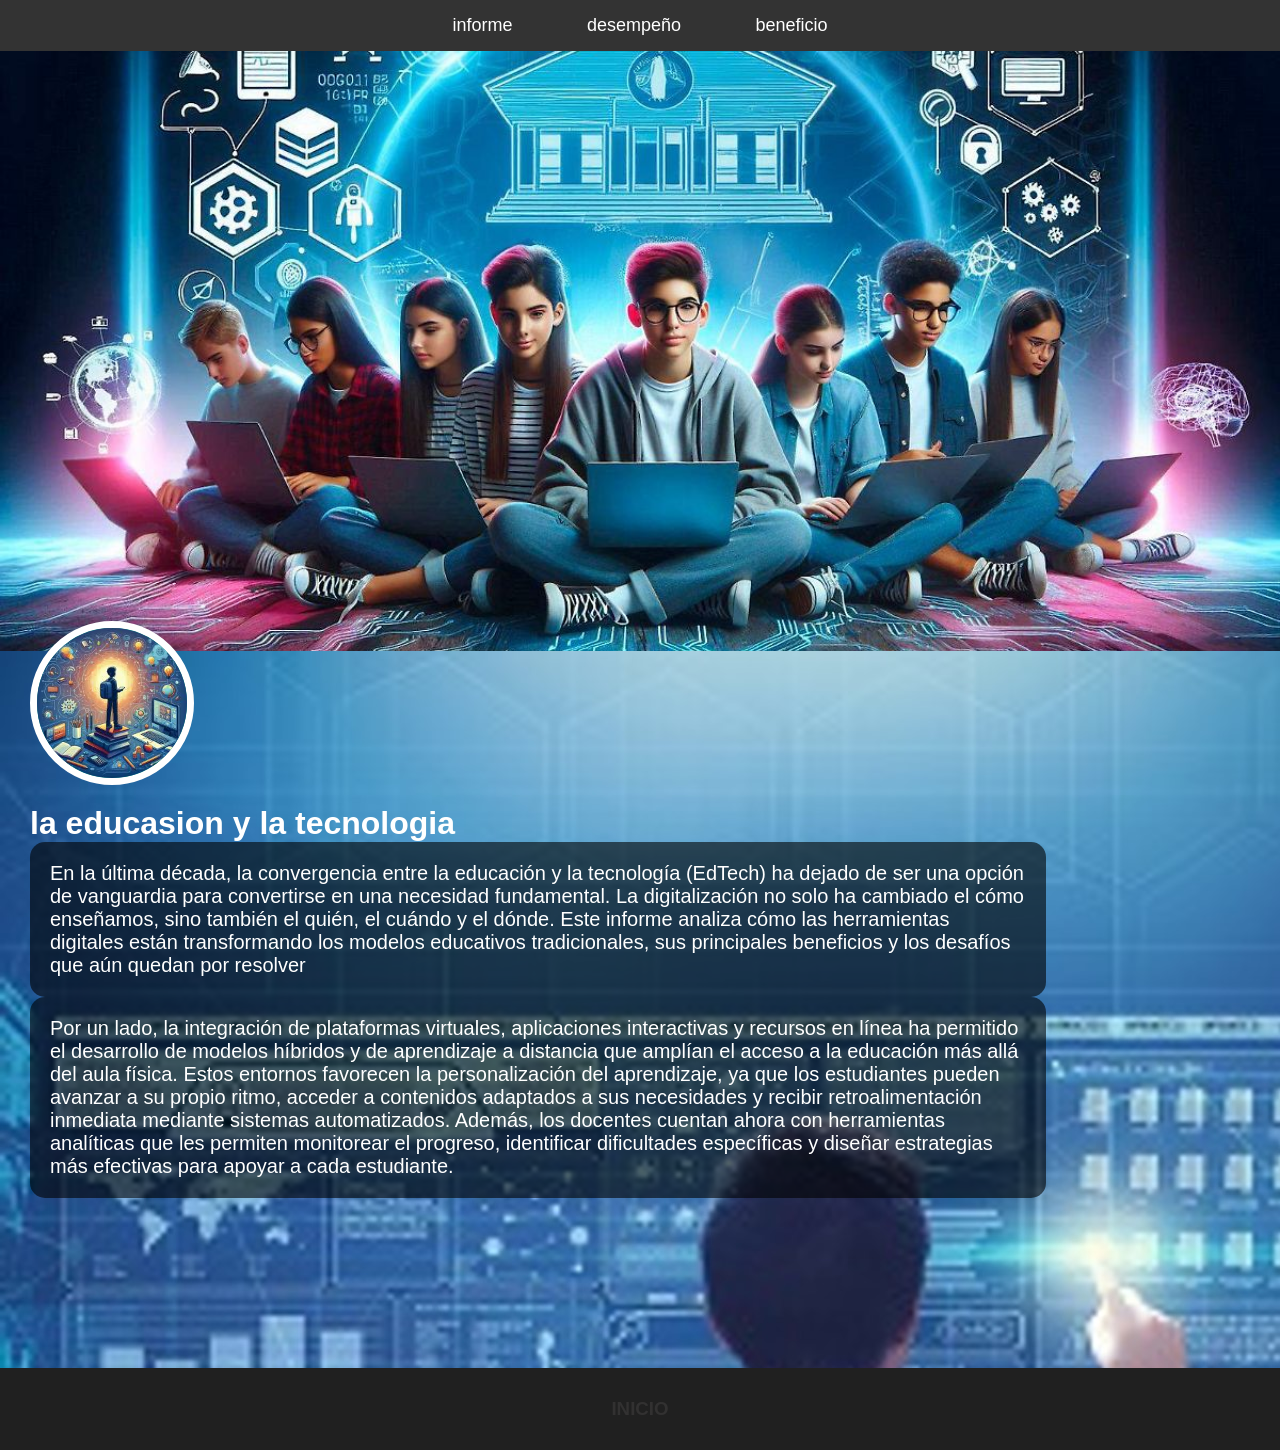
<file: index.html>
<!DOCTYPE html>
  <html lang="es">
  <head>
   <meta charset="UTF-8">
   <meta name="viewport" content="width=device-width, initial-scale=1.0">
   <title> mi sitio web 0#</title>
    
   <!-- Enlace al archivo CSS -->
    <link rel="stylesheet" href="CSS/uinidad.css">

  </head> 
  <body>
    
    <nav>
        <a href="archivo 1.html">informe</a>
        <a href="archivo 2.html">desempeño</a>
        <a href="archivo 3.html">beneficio</a>
        
    </nav>


  <div class="contenedor">
     <header>

     </header>

     <main>
          <div class="foto">
            <img src="imagen/fondo.jpg" alte="">
             
            </div>
            <div class="texto">

              </div>

            
                  <h1>la educasion y la tecnologia </h1>
              <p>En la última década, la convergencia entre la educación y la tecnología (EdTech)
               ha dejado de ser una opción de vanguardia para convertirse en una necesidad fundamental. 
               La digitalización no solo ha cambiado el cómo enseñamos, sino también el quién, el cuándo
                y el dónde. Este informe analiza cómo las herramientas digitales están transformando los 
              modelos educativos tradicionales, sus principales beneficios y los desafíos que aún quedan 
              por resolver</p>
              <p>Por un lado, la integración de plataformas virtuales, aplicaciones interactivas y recursos
               en línea ha permitido el desarrollo de modelos híbridos y de aprendizaje a distancia que amplían
               el acceso a la educación más allá del aula física. Estos entornos favorecen la personalización del
               aprendizaje, ya que los estudiantes pueden avanzar a su propio ritmo, acceder a contenidos adaptados 
               a sus necesidades y recibir retroalimentación inmediata mediante sistemas automatizados. Además, los 
               docentes cuentan ahora con herramientas analíticas que les permiten monitorear el progreso, identificar
                dificultades específicas y diseñar estrategias más efectivas para apoyar a cada estudiante.</p>
                </div>
         </main>

         <footer>

         <h3>INICIO</h3>
         </footer>
    </div>
        </body>
         </html>
</file>
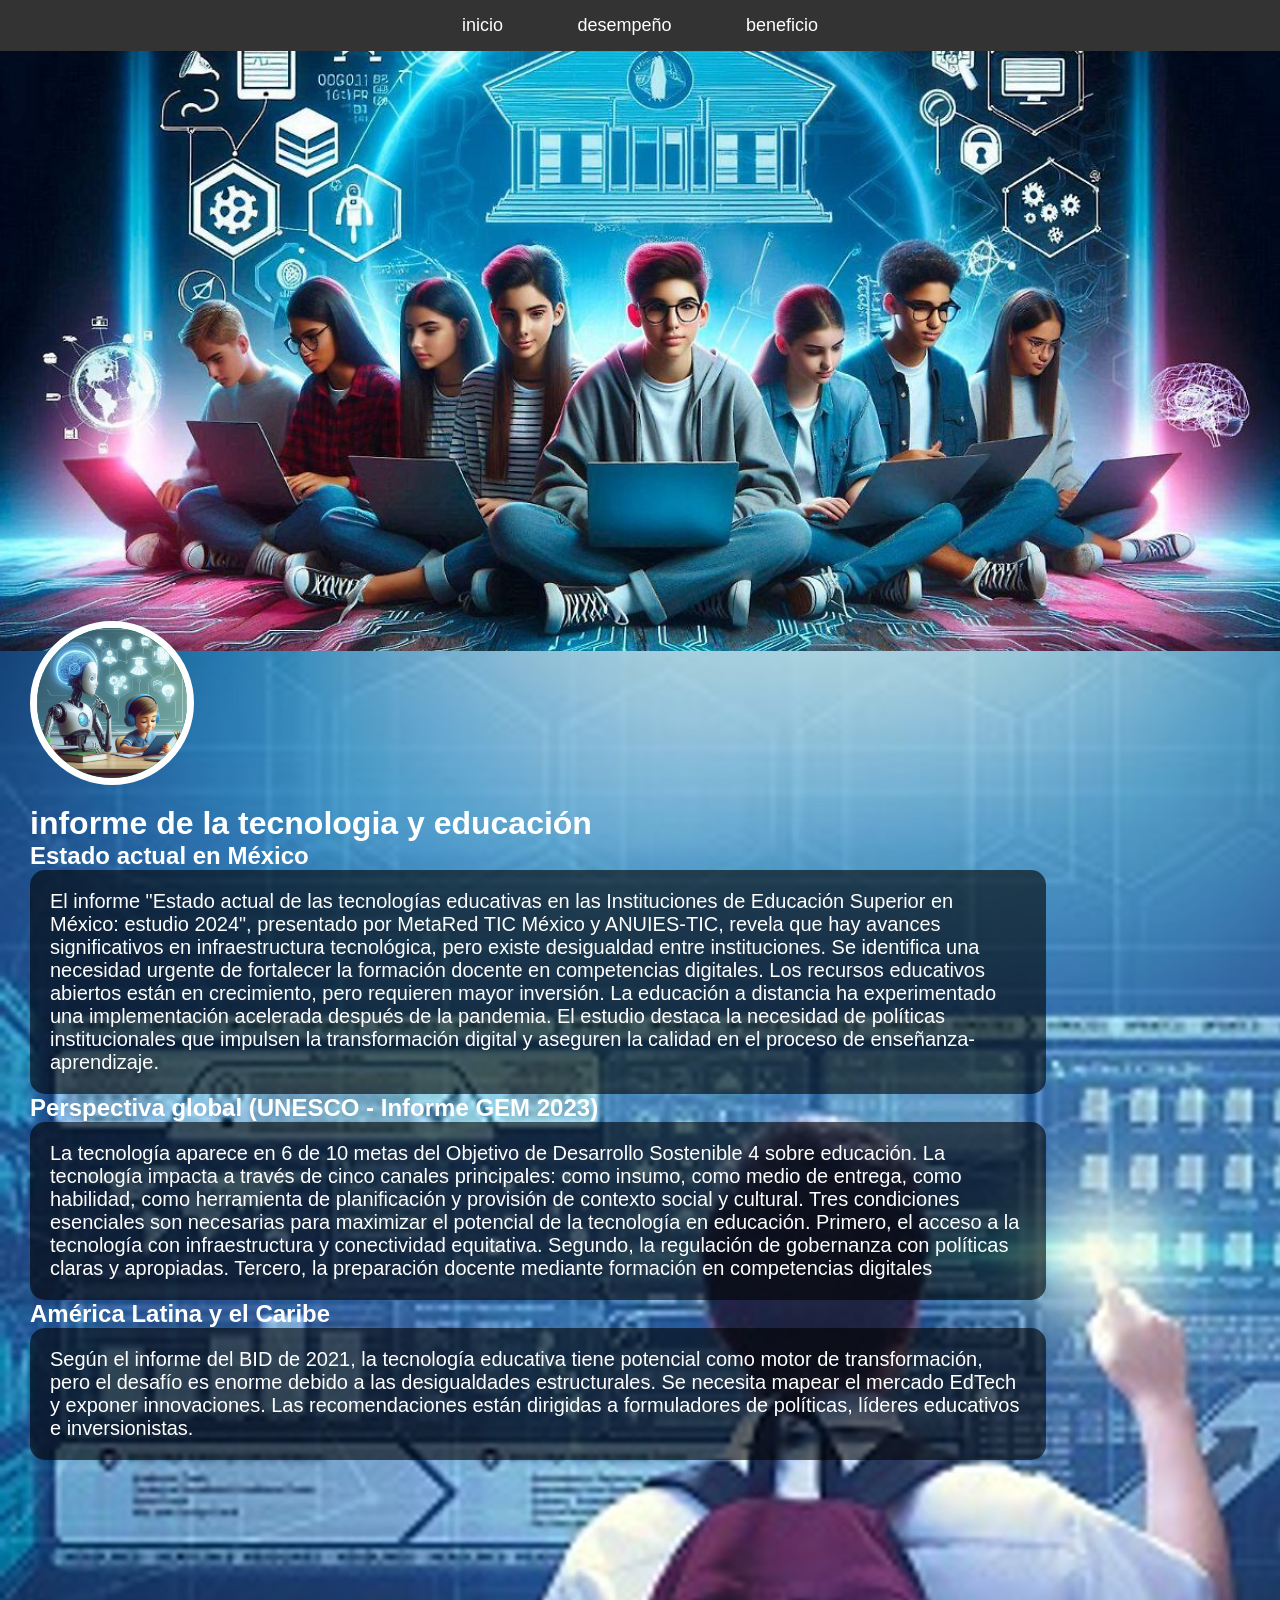
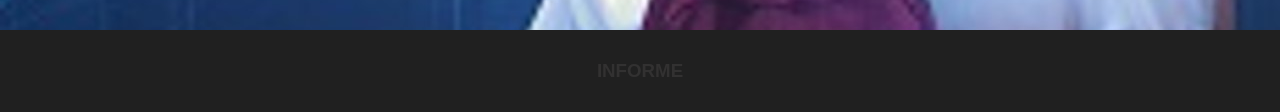
<file: archivo 1.html>
<!DOCTYPE html>
<html lang="es">
  <head>
   <meta charset="UTF-8">
   <meta name="viewport" content="width=device-width, initial-scale=1.0">
   <title> mi sitio web 1#</title>
    
   <!-- Enlace al archivo CSS -->
    <link rel="stylesheet" href="CSS/uinidad.css">

  </head> 
  <body>

    <nav>
        <a href="index.html">inicio</a>
        <a href="archivo 2.html">desempeño</a>
        <a href="archivo 3.html">beneficio</a>
        
    </nav>

  <div class="contenedor">
     <header>

     </header>

     <main>
          <div class="foto">
            <img src="imagen/imagen.jpg" alte="">
            </div>
            <div class="texto">

              </div>

              
                  <h1>informe de la tecnologia y educación </h1>
                  <h2>Estado actual en México</h2>
              <p>El informe "Estado actual de las tecnologías educativas en las Instituciones de Educación 
                 Superior en México: estudio 2024", presentado por MetaRed TIC México y ANUIES-TIC, revela
                 que hay avances significativos en infraestructura tecnológica, pero existe desigualdad entre 
                 instituciones. Se identifica una necesidad urgente de fortalecer la formación docente en 
                 competencias digitales. Los recursos educativos abiertos están en crecimiento, pero requieren
                 mayor inversión. La educación a distancia ha experimentado una implementación acelerada después
                de la pandemia. El estudio destaca la necesidad de políticas institucionales que impulsen la 
                transformación digital y aseguren la calidad en el proceso de enseñanza-aprendizaje.</p>
                <h2>Perspectiva global (UNESCO - Informe GEM 2023) </h2>
              <p>La tecnología aparece en 6 de 10 metas del Objetivo de Desarrollo Sostenible 4 sobre educación.
               La tecnología impacta a través de cinco canales principales: como insumo, como medio de entrega, 
               como habilidad, como herramienta de planificación y provisión de contexto social y cultural.
               Tres condiciones esenciales son necesarias para maximizar el potencial de la tecnología en educación.
               Primero, el acceso a la tecnología con infraestructura y conectividad equitativa. Segundo, la regulación 
               de gobernanza con políticas claras y apropiadas. Tercero, la preparación docente mediante formación en 
               competencias digitales</p>
               <h2>América Latina y el Caribe </h2>
               <p>Según el informe del BID de 2021, la tecnología educativa tiene potencial como motor de transformación,
                pero el desafío es enorme debido a las desigualdades estructurales. Se necesita mapear el mercado EdTech 
                y exponer innovaciones. Las recomendaciones están dirigidas a formuladores de políticas, líderes educativos
                 e inversionistas.</p>
              </div>
         </main>

         <footer>

         <h3>INFORME</h3>
         </footer>
    </div>
        </body>
         </html>
</file>
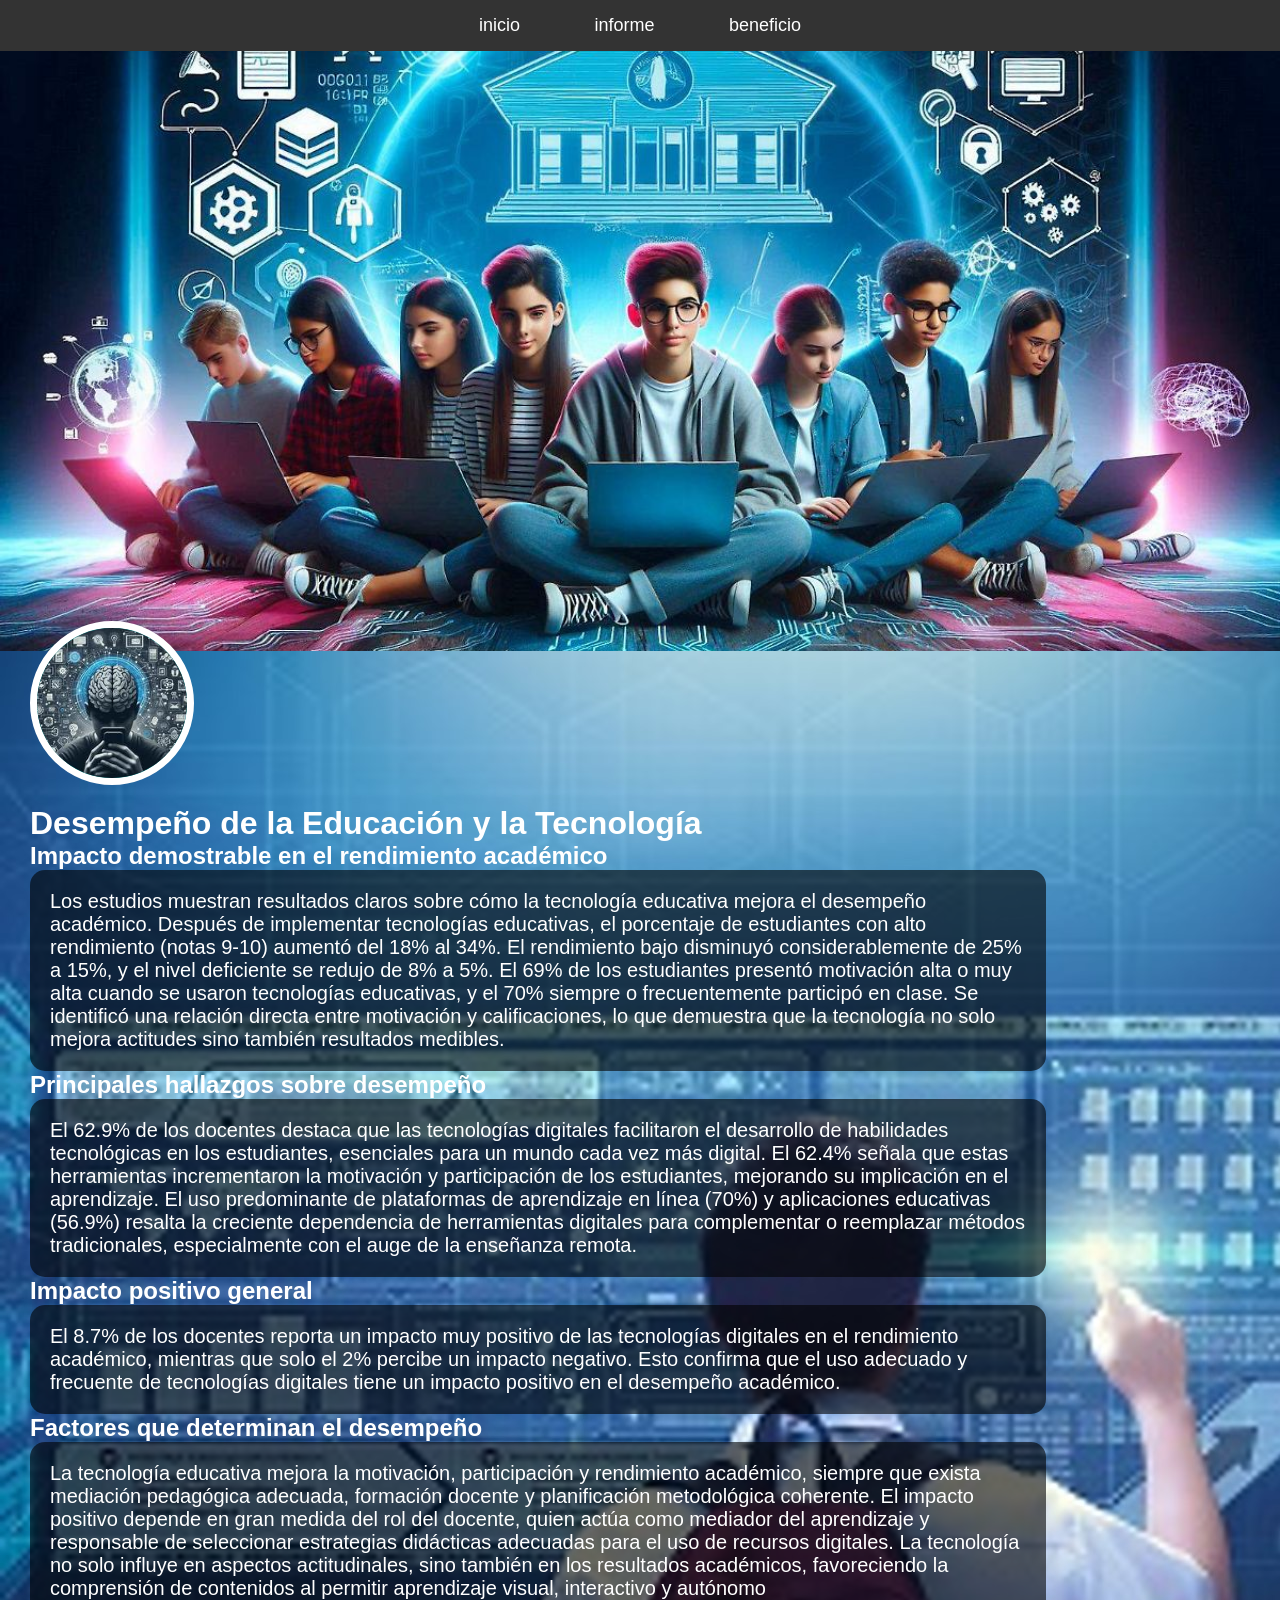
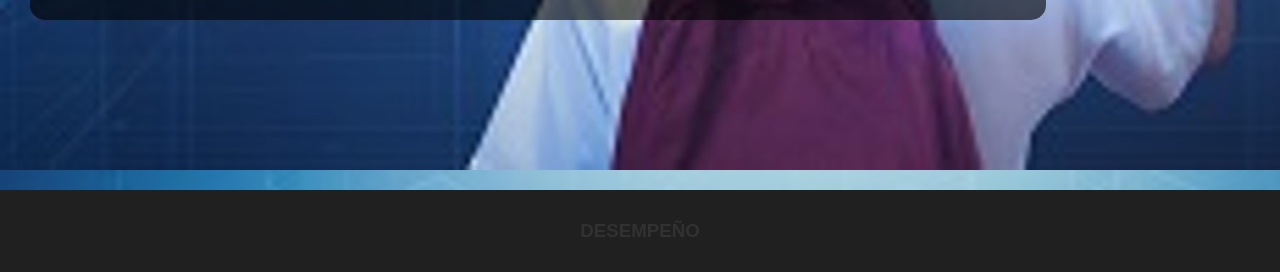
<file: archivo 2.html>
<!DOCTYPE html>
<html lang="es">
  <head>
   <meta charset="UTF-8">
   <meta name="viewport" content="width=device-width, initial-scale=1.0">
   <title> mi sitio web 2#</title>
    
   <!-- Enlace al archivo CSS -->
    <link rel="stylesheet" href="CSS/uinidad.css">

  </head> 
  <body>

    <nav>
  
        <a href="index.html">inicio</a>
        <a href="archivo 1.html">informe</a>
        <a href="archivo 3.html">beneficio</a>
        
  </nav>

  <div class="contenedor">
     <header>

     </header>

     <main>
          <div class="foto">
            <img src="imagen/index.jpg" alte="">
            </div>
            <div class="texto">

              </div>

      
  
                  <h1>Desempeño de la Educación y la Tecnología </h1>
                  <h2>Impacto demostrable en el rendimiento académico</h2>
              <p>Los estudios muestran resultados claros sobre cómo la tecnología educativa mejora 
                 el desempeño académico. Después de implementar tecnologías educativas, el porcentaje
                 de estudiantes con alto rendimiento (notas 9-10) aumentó del 18% al 34%. El rendimiento 
                 bajo disminuyó considerablemente de 25% a 15%, y el nivel deficiente se redujo de 8% a 5%.
                 El 69% de los estudiantes presentó motivación alta o muy alta cuando se usaron tecnologías 
                educativas, y el 70% siempre o frecuentemente participó en clase. Se identificó una relación
                 directa entre motivación y calificaciones, lo que demuestra que la tecnología no solo mejora
                 actitudes sino también resultados medibles.</p>
                <h2>Principales hallazgos sobre desempeño </h2>
                <p>El 62.9% de los docentes destaca que las tecnologías digitales facilitaron el desarrollo de 
                  habilidades tecnológicas en los estudiantes, esenciales para un mundo cada vez más digital. 
                  El 62.4% señala que estas herramientas incrementaron la motivación y participación de los 
                  estudiantes, mejorando su implicación en el aprendizaje.
                  El uso predominante de plataformas de aprendizaje en línea (70%) y aplicaciones educativas
                  (56.9%) resalta la creciente dependencia de herramientas digitales para complementar o 
                  reemplazar métodos tradicionales, especialmente con el auge de la enseñanza remota.</p>
                  <h2>Impacto positivo general </h2>
                  <p>El 8.7% de los docentes reporta un impacto muy positivo de las tecnologías digitales
                     en el rendimiento académico, mientras que solo el 2% percibe un impacto negativo. 
                     Esto confirma que el uso adecuado y frecuente de tecnologías digitales tiene un impacto 
                     positivo en el desempeño académico.</p>
                     <h2>Factores que determinan el desempeño </h2>
                     <p>La tecnología educativa mejora la motivación, participación y rendimiento académico, 
                      siempre que exista mediación pedagógica adecuada, formación docente y planificación 
                      metodológica coherente. El impacto positivo depende en gran medida del rol del docente,
                     quien actúa como mediador del aprendizaje y responsable de seleccionar estrategias didácticas 
                     adecuadas para el uso de recursos digitales. 
                    La tecnología no solo influye en aspectos actitudinales, sino también en los resultados académicos,
                    favoreciendo la comprensión de contenidos al permitir aprendizaje visual, interactivo y autónomo </p>
                       </div>
         </main>

         <footer>

         <h3>DESEMPEÑO</h3>
         </footer>
    </div>
        </body>
         </html>
</file>
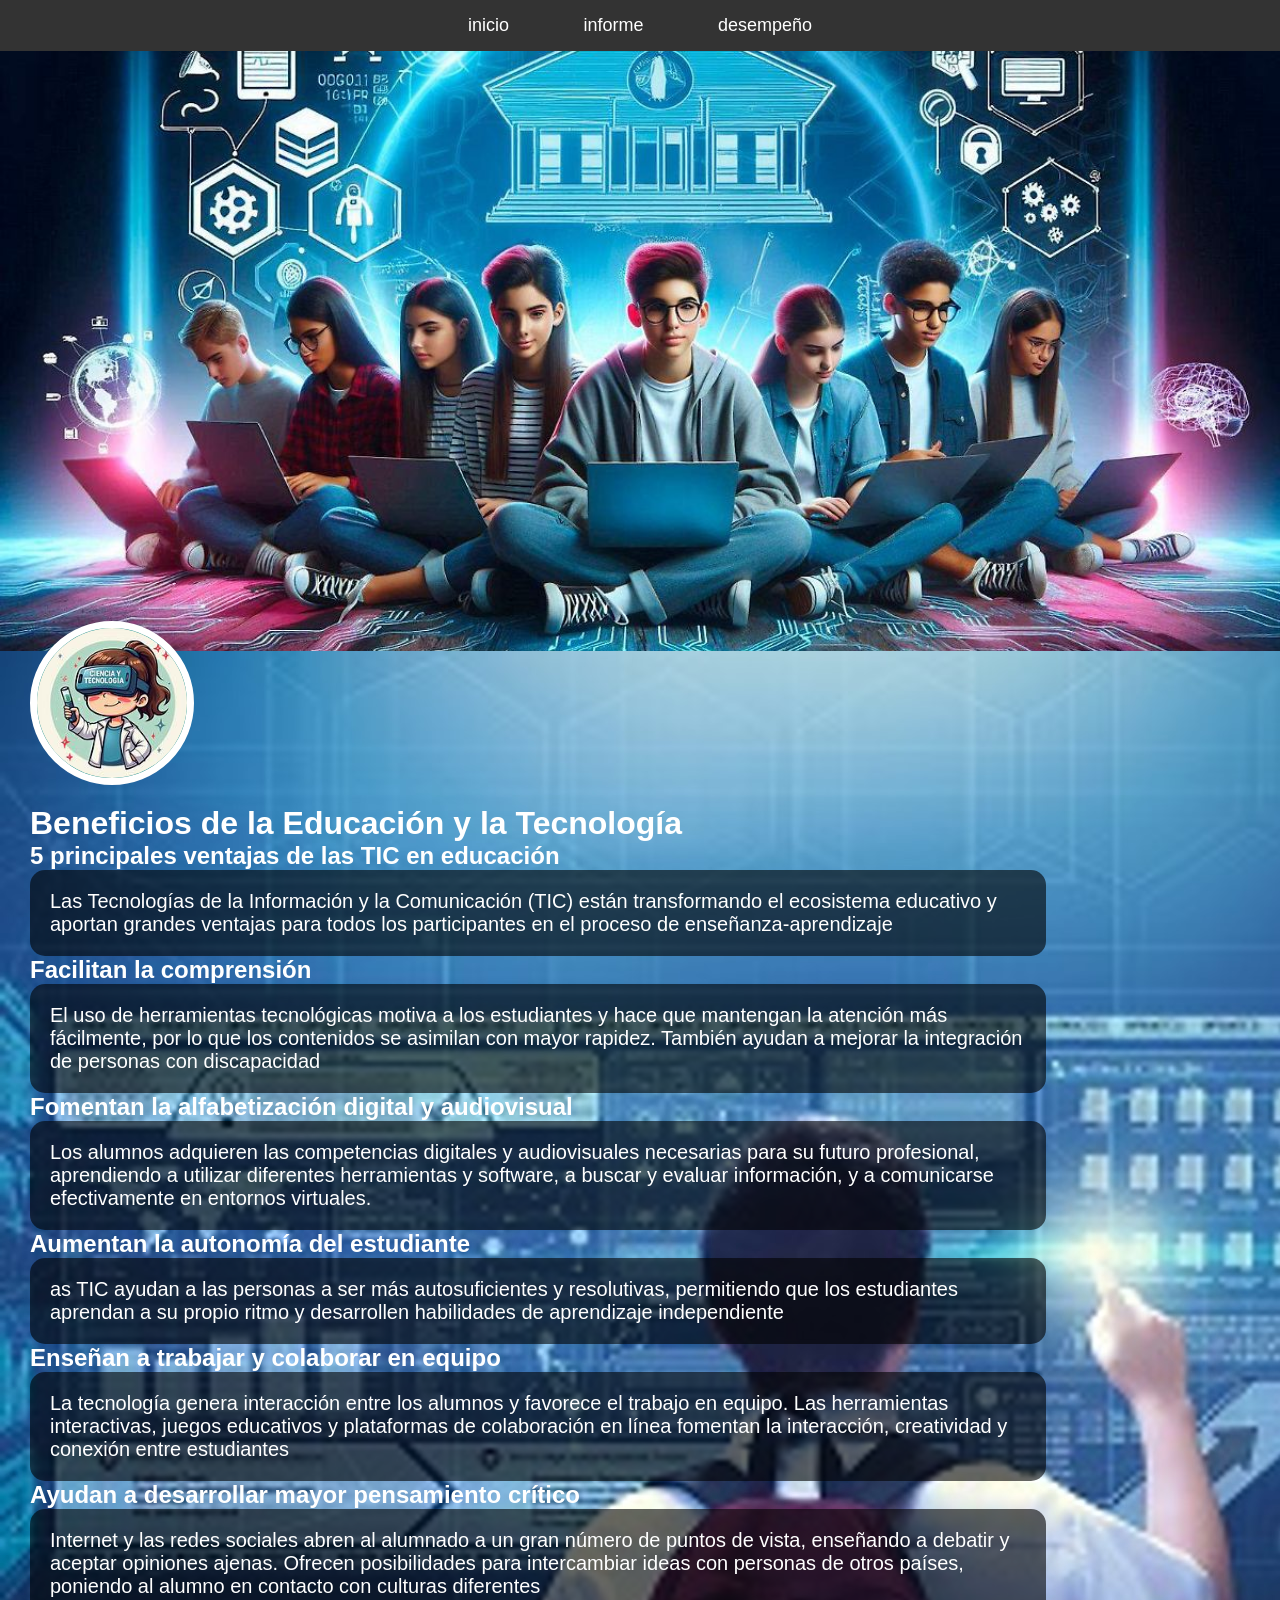
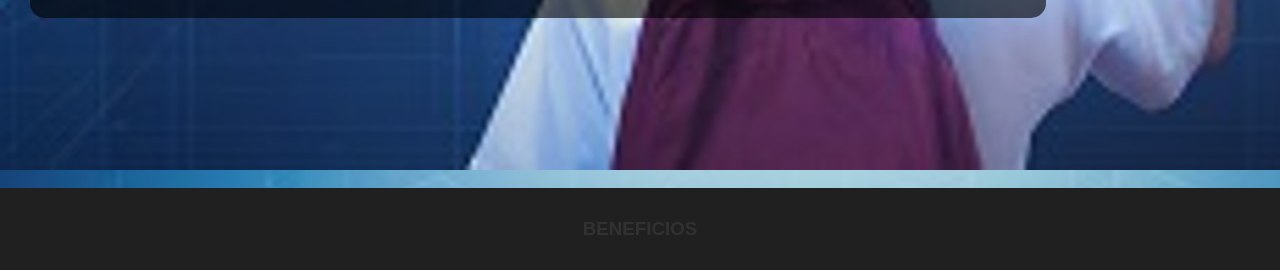
<file: archivo 3.html>
<!DOCTYPE html>
<html lang="es">
  <head>
   <meta charset="UTF-8">
   <meta name="viewport" content="width=device-width, initial-scale=1.0">
   <title> mi sitio web 3#</title>
    
   <!-- Enlace al archivo CSS -->
    <link rel="stylesheet" href="CSS/uinidad.css">

  </head> 
  <body>

    <nav>
      
        <a href="index.html">inicio</a>
        <a href="archivo 1.html">informe</a>
        <a href="archivo 2.html">desempeño</a>
        
    </nav>
  
  <div class="contenedor">
     <header>

     </header>

     <main>
          <div class="foto">
            <img src="imagen/inteligencia.jpg" alte="">
        
            </div>
            <div class="texto">

              </div>

            
               <h1> Beneficios de la Educación y la Tecnología </h1>
                  <h2>5 principales ventajas de las TIC en educación</h2>
              <p>Las Tecnologías de la Información y la Comunicación (TIC)
                 están transformando el ecosistema educativo y aportan grandes
                  ventajas para todos los participantes en el proceso de 
                  enseñanza-aprendizaje</p>
                  <h2>Facilitan la comprensión</h2>
                  <p>El uso de herramientas tecnológicas motiva a los estudiantes 
                  y hace que mantengan la atención más fácilmente, por lo que los
                   contenidos se asimilan con mayor rapidez. También ayudan a mejorar
                    la integración de personas con discapacidad</p>
                    <h2>Fomentan la alfabetización digital y audiovisual</h2>
                    <p>Los alumnos adquieren las competencias digitales y audiovisuales 
                      necesarias para su futuro profesional, aprendiendo a utilizar diferentes
                       herramientas y software, a buscar y evaluar información, y a comunicarse 
                       efectivamente en entornos virtuales.</p>
                       <h2>Aumentan la autonomía del estudiante</h2>
                       <p>as TIC ayudan a las personas a ser más autosuficientes y resolutivas,
                         permitiendo que los estudiantes aprendan a su propio ritmo y desarrollen
                          habilidades de aprendizaje independiente</p>
                          <h2>Enseñan a trabajar y colaborar en equipo</h2>
                          <p>La tecnología genera interacción entre los alumnos y favorece el trabajo
                           en equipo. Las herramientas interactivas, juegos educativos y plataformas 
                           de colaboración en línea fomentan la interacción, creatividad y conexión 
                           entre estudiantes</p>
                           <h2>Ayudan a desarrollar mayor pensamiento crítico</h2>
                           <p>Internet y las redes sociales abren al alumnado a un gran número de puntos
                             de vista, enseñando a debatir y aceptar opiniones ajenas. Ofrecen posibilidades
                              para intercambiar ideas con personas de otros países, poniendo al alumno en contacto 
                              con culturas diferentes</p>
                </div>
         </main>

         <footer>

         <h3>BENEFICIOS</h3>
         </footer>
    </div>
        </body>
         </html>
</file>
<file: CSS/uinidad.css>
* Estilo general */

body {

margin:0;

font-family: Arial, Helvetica, sans-serif;

}

/* Menú */

nav{

background-color: #333;

padding: 15px;

text-align:center;

}

/* Enlaces */

nav a{

color: white;

text-decoration:none;

margin:20px;

font-size: 18px;

padding: 10px 15px;

}

/* Efecto al pasar el mouse */

nav a:hover{

background-color:#555;

border-radius:5px;

}


*{
     padding: 0;
     margin: 0;
    }

body{
    font-family: Arial, Helvetica, sans-serif;


    color:white;
}

.contenedor{
    background: tomato;
    width: 100%;
    margin: autor;

}

p, ul{
background:rgba(0,0,0,0.6);
padding:20px;
border-radius:15px;
font-size:20px;
width:80%;
margin:20px o 20px 40px;
}

header{
    height:600px;
    background-image: url("../imagen/ing.jpg");
   background-position: center;
   background-size: cover;

}

main{
    background-image: url("../imagen/foto.jpg");
    padding: 170px 30px;
}

main .foto{
width: 150px;
height: 150px;
background-color:teal;
border-radius: 50%;
margin: -200px 0 20px 0;
border:7px solid #ffffff;
}

main .foto img{
    width: 100%;
    border-radius:50%;   
}


footer{
    background:rgb(32, 32, 32);
    text-align: center;
    padding: 30px;
    color:#323131;

}
</file>
